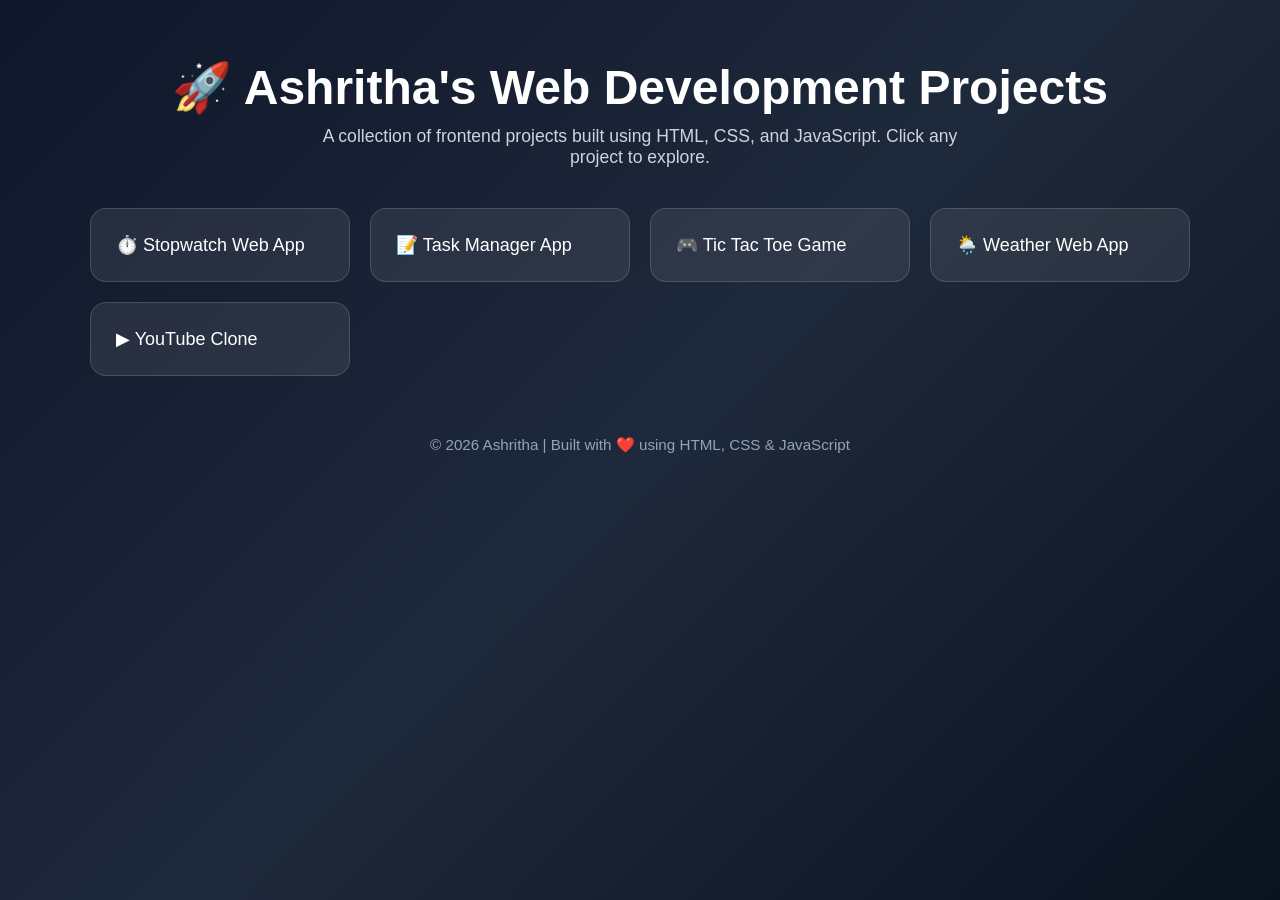
<file: index.html>
<!DOCTYPE html>
<html lang="en">
<head>
<meta charset="UTF-8" />
<meta name="viewport" content="width=device-width, initial-scale=1.0" />
<title>Ashritha's Web Development Projects</title>

<style>
* {
  margin: 0;
  padding: 0;
  box-sizing: border-box;
  font-family: "Poppins", Arial, sans-serif;
}

body {
  min-height: 100vh;
  background: linear-gradient(135deg, #0f172a, #1e293b, #0b1220);
  color: #fff;
  display: flex;
  flex-direction: column;
  align-items: center;
  padding: 60px 20px;
}

h1 {
  font-size: 3rem;
  text-align: center;
  margin-bottom: 10px;
}

p {
  color: #cbd5e1;
  font-size: 1.1rem;
  text-align: center;
  margin-bottom: 40px;
  max-width: 650px;
}

.container {
  width: 100%;
  max-width: 1100px;
  display: grid;
  grid-template-columns: repeat(auto-fit, minmax(250px, 1fr));
  gap: 20px;
}

.card {
  display: block;
  text-decoration: none;
  color: white;
  background: rgba(255, 255, 255, 0.08);
  border: 1px solid rgba(255, 255, 255, 0.15);
  border-radius: 16px;
  padding: 25px;
  font-size: 18px;
  transition: 0.3s ease;
  position: relative;
  overflow: hidden;
}

.card:hover {
  transform: translateY(-8px);
  border-color: cyan;
  box-shadow: 0 15px 35px rgba(0,0,0,0.4);
}

.card::before {
  content: "";
  position: absolute;
  top: 0;
  left: -120%;
  width: 100%;
  height: 100%;
  background: rgba(0,255,255,0.08);
  transition: 0.4s;
}

.card:hover::before {
  left: 0;
}

.card span {
  position: relative;
  z-index: 1;
  font-weight: 500;
}

footer {
  margin-top: 60px;
  color: #94a3b8;
  font-size: 0.95rem;
  text-align: center;
}

@media (max-width: 600px) {
  h1 { font-size: 2.2rem; }
  p { font-size: 1rem; }
}
</style>

</head>

<body>

<h1>🚀 Ashritha's Web Development Projects</h1>

<p>
A collection of frontend projects built using HTML, CSS, and JavaScript.
Click any project to explore.
</p>

<div class="container">

  <a class="card" href="./Stopwatch-Web-App/">
    <span>⏱️ Stopwatch Web App</span>
  </a>

  <a class="card" href="./Task-Manager_Web_App/">
    <span>📝 Task Manager App</span>
  </a>

  <a class="card" href="./Tic-Tac-Toe_Web_App/">
    <span>🎮 Tic Tac Toe Game</span>
  </a>

  <a class="card" href="./weather-web-app/">
    <span>🌦️ Weather Web App</span>
  </a>

  <a class="card" href="./YouTube-Clone/">
    <span>▶ YouTube Clone</span>
  </a>

</div>

<footer>
  © 2026 Ashritha | Built with ❤️ using HTML, CSS & JavaScript
</footer>

</body>
</html>
</file>
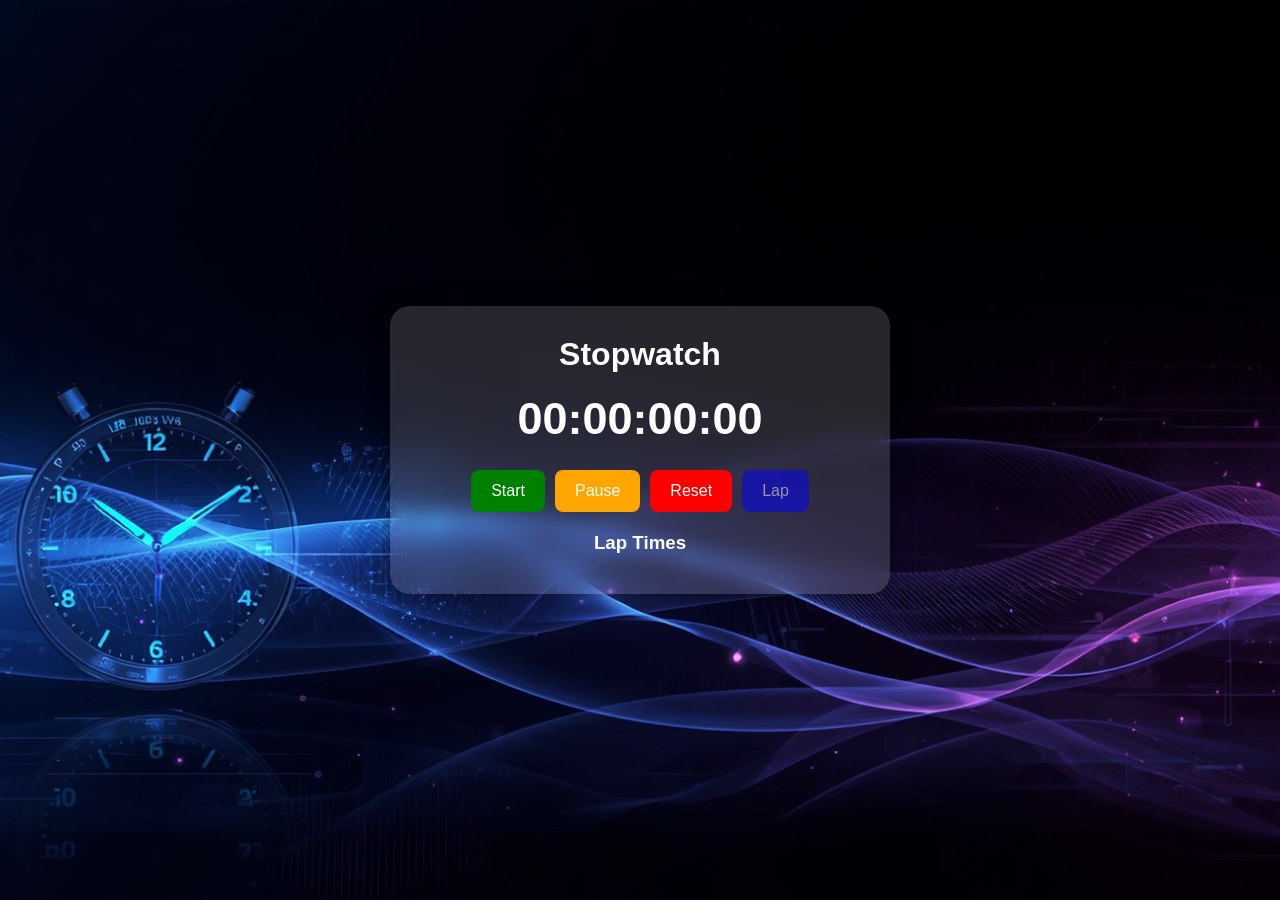
<file: Stopwatch-Web-App/index.html>
<!DOCTYPE html>
<html lang="en">
<head>
    <meta charset="UTF-8">
    <meta name="viewport" content="width=device-width, initial-scale=1.0">
    <title>Stopwatch App</title>
    <link rel="stylesheet" href="style.css">
</head>

<body>

<div class="container">

    <div class="stopwatch-card">

        <h1>Stopwatch</h1>

        <div id="display">
            00:00:00:00
        </div>

        <div class="button-group">
            <button id="start-btn">Start</button>
            <button id="pause-btn">Pause</button>
            <button id="reset-btn">Reset</button>
            <button id="lap-btn" disabled>Lap</button>
        </div>

        <div class="lap-section">
            <h3>Lap Times</h3>
            <ul id="lap-list"></ul>
        </div>

    </div>

</div>

<script src="script.js"></script>

</body>
</html>
</file>
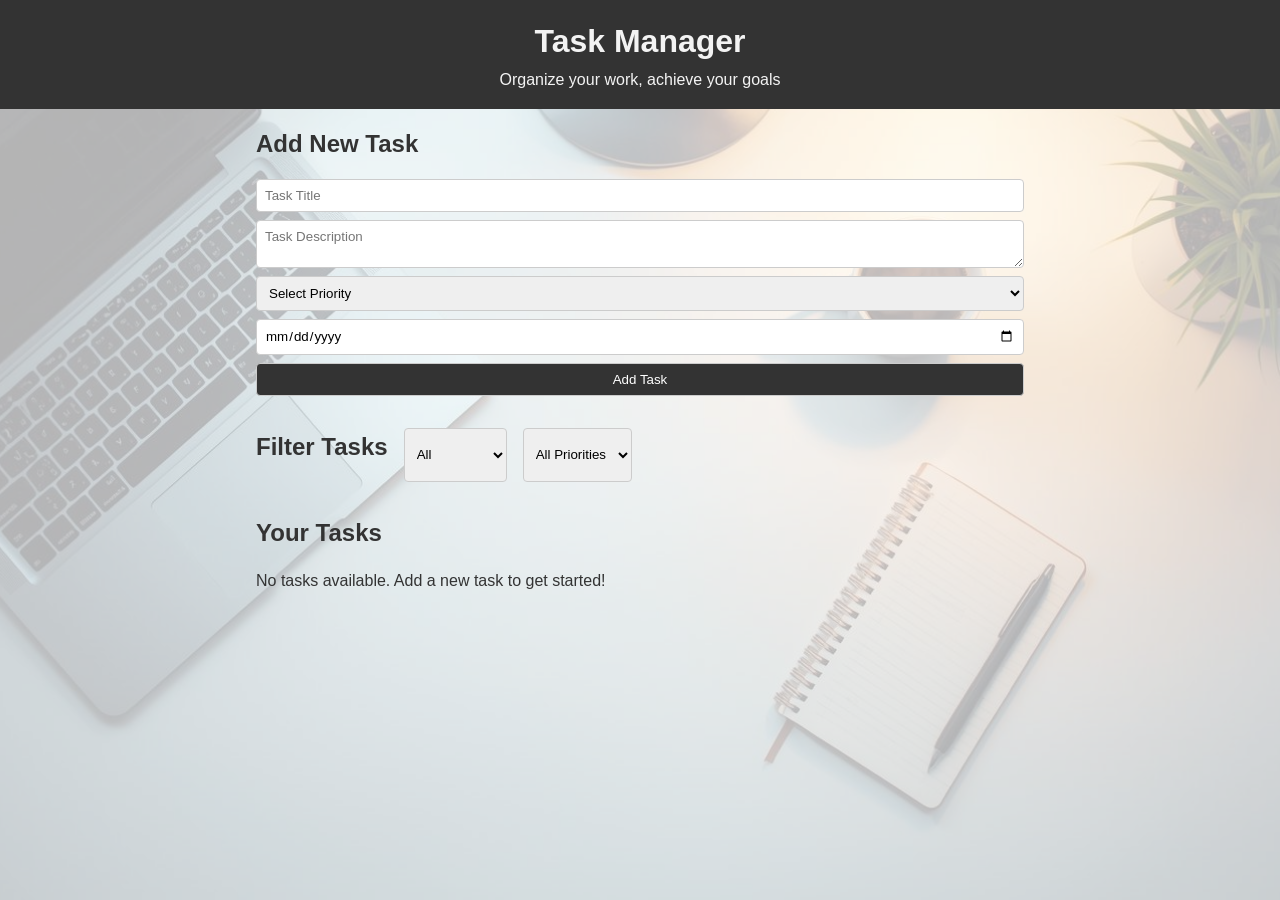
<file: Task-Manager_Web_App/index.html>
<!DOCTYPE html>
<html lang="en">
<head>
    <meta charset="UTF-8">
    <meta name="viewport" content="width=device-width, initial-scale=1.0">
    <title>Task Manager</title>
    <link rel="stylesheet" href="style.css">
</head>
<body>
    <header>
        <h1>Task Manager</h1>
        <p>Organize your work, achieve your goals</p>
        
    </header>
    <main>
        <section id="add-task">
            <h2>Add New Task</h2>
            <form id="task-form">
                <input type="text" id="title" placeholder="Task Title" required>
                <textarea id="description" placeholder="Task Description"></textarea>
                <select id="priority" required>
                    <option value="">Select Priority</option>
                    <option value="High">High</option>
                    <option value="Medium">Medium</option>
                    <option value="Low">Low</option>
                </select>
                <input type="date" id="due-date" required>
                <button type="submit" id="submit-btn">Add Task</button>
            </form>
        </section>
        <section id="filters">
            <h2>Filter Tasks</h2>
            <select id="status-filter">
                <option value="all">All</option>
                <option value="pending">Pending</option>
                <option value="completed">Completed</option>
            </select>
            <select id="priority-filter">
                <option value="all">All Priorities</option>
                <option value="High">High</option>
                <option value="Medium">Medium</option>
                <option value="Low">Low</option>
            </select>
        </section>
        <section id="task-list">
            <h2>Your Tasks</h2>
            <div id="tasks-container"></div>
            <p id="no-tasks" style="display: none;">No tasks available. Add a new task to get started!</p>
        </section>
    </main>
    <script src="script.js"></script>
</body>
</html>
</file>
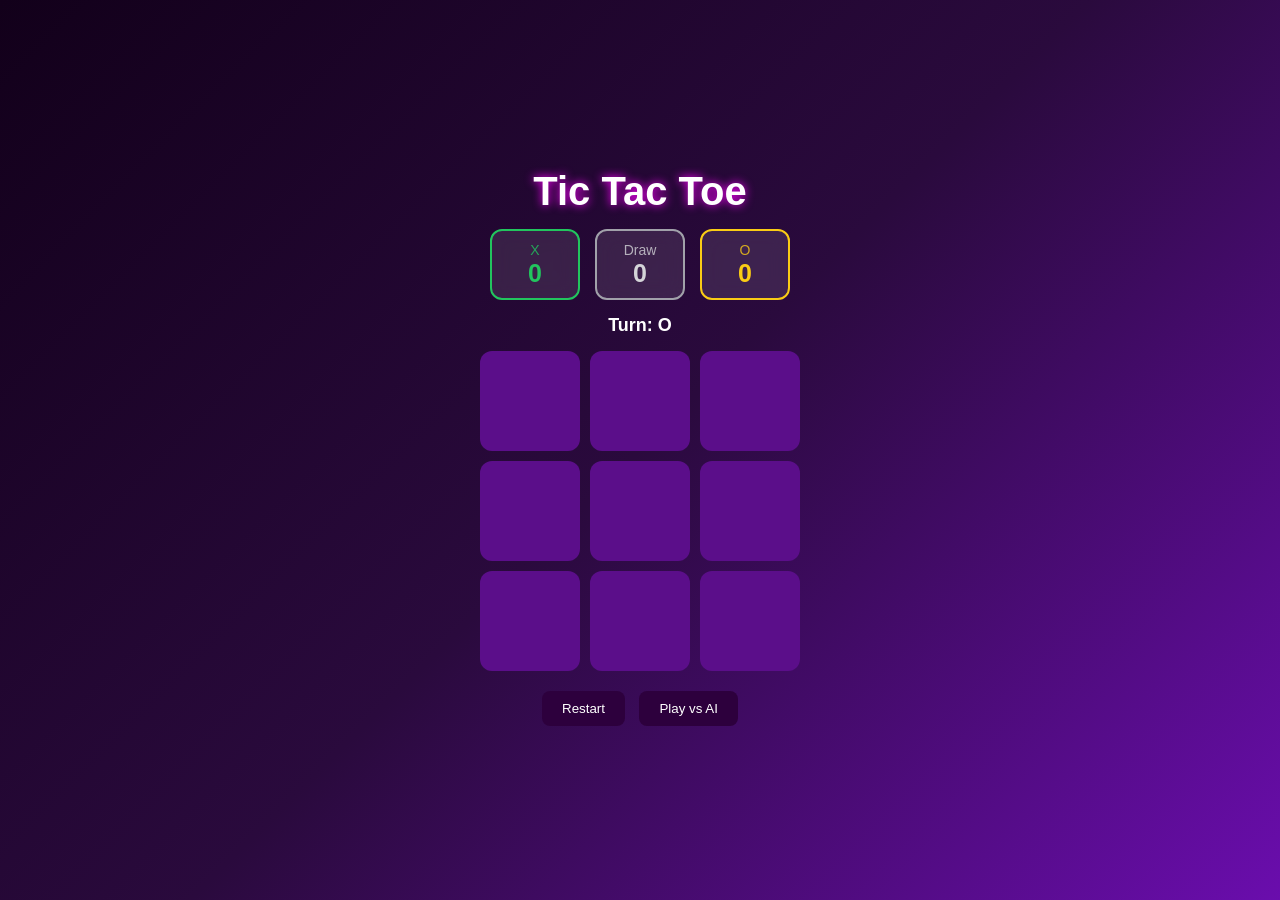
<file: Tic-Tac-Toe_Web_App/index.html>
<!DOCTYPE html>
<html lang="en">
<head>
    <meta charset="UTF-8">
    <meta name="viewport" content="width=device-width, initial-scale=1.0">
    <title>Tic Tac Toe Game</title>

    <link rel="stylesheet" href="style.css">
</head>

<body>

<div class="container">

    <h1>Tic Tac Toe</h1>

    <!-- SCORE BOARD -->
    <div class="score-board">

        <div class="score x-score">
            <span>X</span>
            <p id="scoreX">0</p>
        </div>

        <div class="score draw-score">
            <span>Draw</span>
            <p id="scoreDraw">0</p>
        </div>

        <div class="score o-score">
            <span>O</span>
            <p id="scoreO">0</p>
        </div>

    </div>

    <!-- TURN -->
    <h3 id="turn">Turn: O</h3>

    <!-- GAME BOARD -->
    <div class="board">

        <button class="cell"></button>
        <button class="cell"></button>
        <button class="cell"></button>

        <button class="cell"></button>
        <button class="cell"></button>
        <button class="cell"></button>

        <button class="cell"></button>
        <button class="cell"></button>
        <button class="cell"></button>

    </div>

    <!-- CONTROLS -->
    <div class="controls">
        <button id="restart">Restart</button>
        <button id="mode">Play vs AI</button>
    </div>

    <!-- RESULT POPUP -->
    <div class="popup hide">

        <div id="resultBox" class="result-box">
            <h2 id="result"></h2>
        </div>

        <button id="newGame">New Game</button>

    </div>

</div>

<script src="script.js"></script>

</body>
</html>
</file>
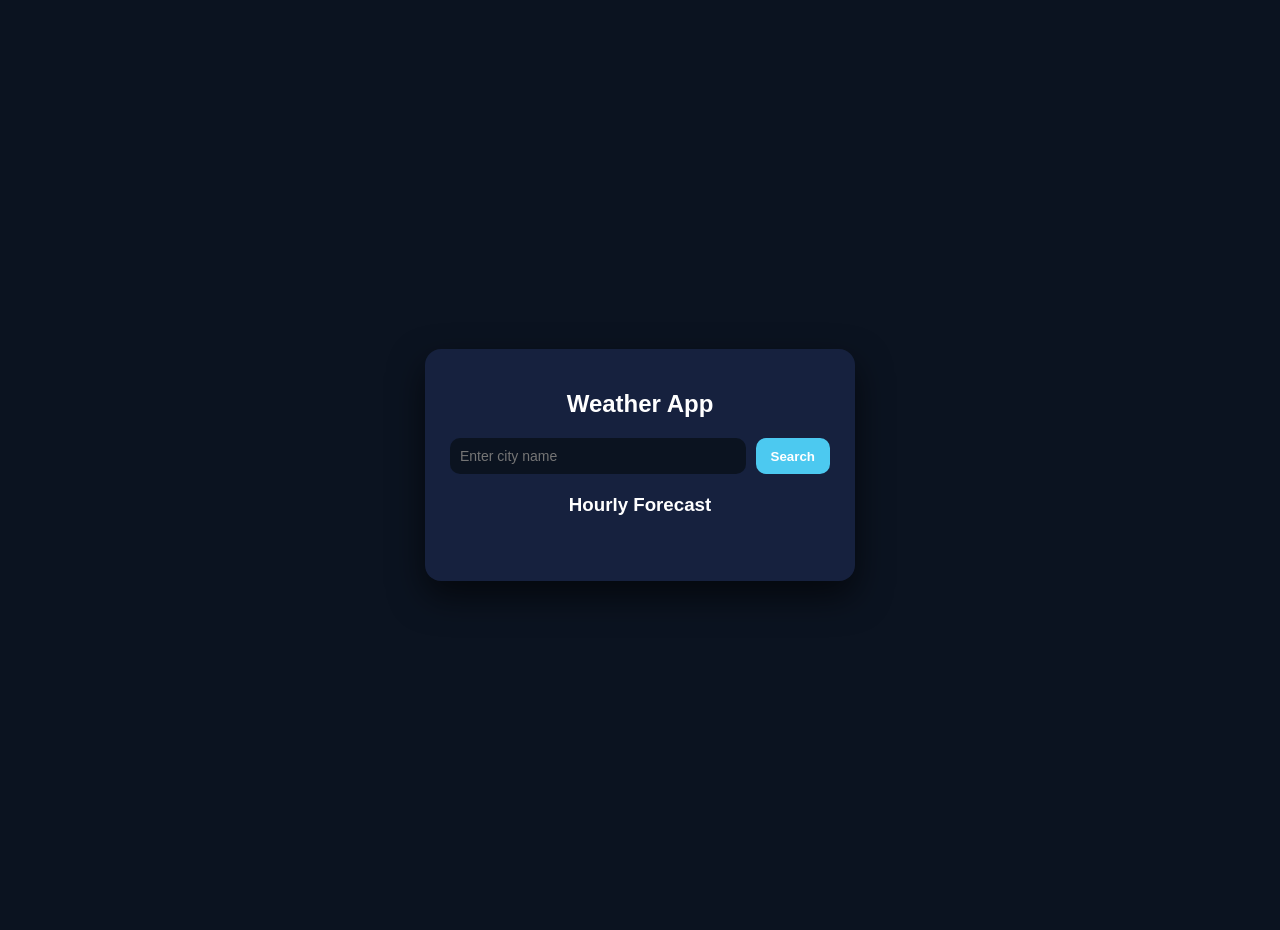
<file: weather-web-app/index.html>
<!DOCTYPE html>
<html lang="en">
<head>
    <meta charset="UTF-8">
    <meta name="viewport" content="width=device-width, initial-scale=1.0">
    <title>Weather App</title>

    <link rel="stylesheet" href="style.css">
</head>
<body>

    <div class="app">

        <h1>Weather App</h1>

        <div class="search-box">
            <input type="text" id="cityInput" placeholder="Enter city name">
            <button onclick="getWeather()">Search</button>
        </div>

        <div class="weather-box">

            <img id="weatherIcon" alt="weather icon">

            <h2 id="temperature"></h2>
            <p id="description"></p>
            <p id="cityName"></p>

        </div>

        <h3>Hourly Forecast</h3>
        <div id="hourlyForecast"></div>

    </div>

    <script src="script.js"></script>
</body>
</html>
</file>
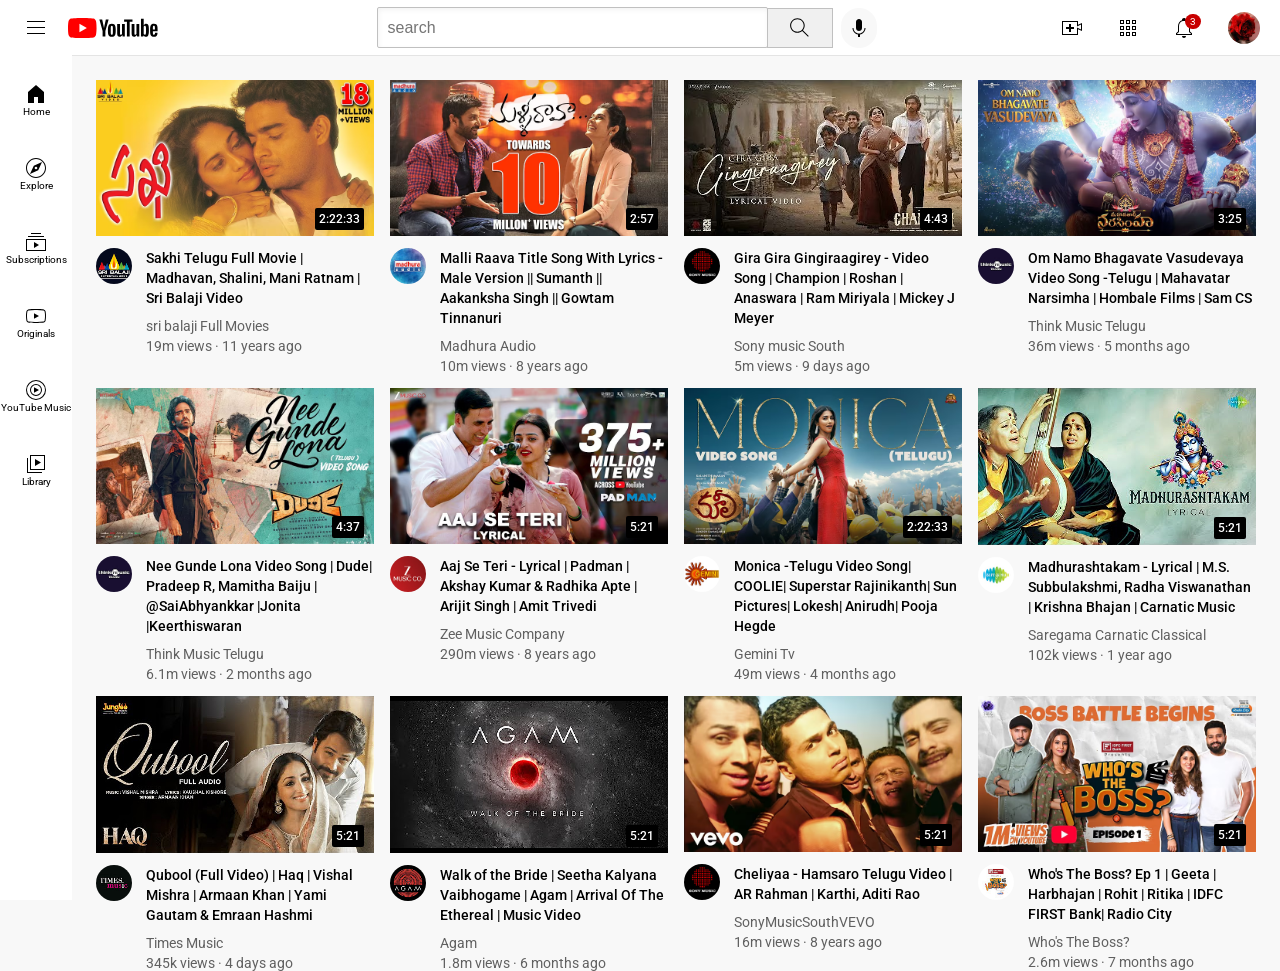
<file: YouTube-Clone/index.html>
<!DOCTYPE html>
<html>
<head>
    <title>youtube.com clone</title>
    <link rel="preconnect" href="https://fonts.googleapis.com">
    <link rel="preconnect" href="https://fonts.gstatic.com" crossorigin>
    <link href="https://fonts.googleapis.com/css2?family=Roboto:ital,wght@0,100..900;1,100..900&display=swap" rel="stylesheet">
    <link rel="stylesheet" href="styles/general.css">
    <link rel="stylesheet" href="styles/header.css">
    <link rel="stylesheet" href="styles/video.css">
    <link rel="stylesheet" href="styles/sidebar.css">
</head>
<body>
    <header class="header">
        <div class="left-section">
            <img class="hamburger-menu" src="header images/hamburger-menu.svg">
            <img class="youtube-logo" src="header images/youtube-logo.svg">
        </div>

        <div class="middle-section">
            <input class="search-bar" type="text" placeholder="search">
            <button class="search-button">
                <img class="search-icon" src="header images/search.svg">
                <div class="tooltip">Search</div>
            </button>
            <button class="voice-search-button">
                <img class="voice-search-icon" src="header images/voice-search-icon.svg">
                <div class="tooltip">Search with your voice</div>
            </button>
        </div>

        <div class="right-section">
            <div class="upload-icon-container">
                <img class="upload-icon" src="header images/upload.svg">
                <div class="tooltip">Create</div>
            </div>

            <div class="youtube-app-icon-container">
                <img class="youtube-app-icon" src="header images/youtube-apps.svg">
                <div class="tooltip">YouTube apps</div>
            </div>

            <div class="notifications-icons-container">
                <img class="notifications-icon" src="header images/notifications.svg">
                <div class="notifications-count">3</div>
                <div class="tooltip">Notifications</div>
            </div>

            <img class="profile-icon" src="header images/channels4_profile.jpg">
        </div>
    </header>

    <nav class="sidebar">
        <div class="sidebar-link">
            <img src=" left images/home.svg">
            <div>Home</div>
        </div>
        <div class="sidebar-link">
            <img src=" left images/explore.svg">
            <div>Explore</div>
        </div>
        <div class="sidebar-link">
            <img src=" left images/subscriptions.svg">
            <div>Subscriptions</div>
        </div>
        <div class="sidebar-link">
            <img src=" left images/originals.svg">
            <div>Originals</div>
        </div>
        <div class="sidebar-link">
            <img src=" left images/youtube-music.svg">
            <div>YouTube Music</div>
        </div>
        <div class="sidebar-link">
            <img src=" left images/library.svg">
            <div>Library</div>
        </div>
    </nav>

    <main>
        <section class="video-grid">
            <div class="video-preview">
                <div class="thumbnail-row">
                    <a href="https://www.youtube.com/watch?v=8NkXPpsC5Bk" target="_blank">
                        <img class="thumbnails" src="thumbnails/sakhi1.jpg">
                        <div class="video-time">2:22:33</div>
                    </a>
                </div>
                <div class="video-info-grid">
                    <div class="channel-picture">
                        <img class="profile-picture" src="author images/sri balaji1.jpg">
                    </div>
                    <div class="video-info">
                        <p class="video-title">
                            Sakhi Telugu Full Movie | Madhavan, Shalini, Mani Ratnam | Sri Balaji Video
                        </p>
                        <p class="video-author">sri balaji Full Movies</p>
                        <p class="video-stats">19m views &#183; 11 years ago</p>
                    </div>
                </div>
            </div>
            

            <div class="video-preview">
                <div class="thumbnail-row">
                    <a href="https://www.youtube.com/watch?v=i61wEtFFuc0" target="_blank">
                        <img class="thumbnails" src="thumbnails/malli raava2.jpg">
                        <div class="video-time">2:57</div>
                    </a>   
                </div>

                <div class="video-info-grid">
                    <div class="channel-picture">
                        <img class="profile-picture" src="author images/2jpg.jpg">
                    </div>
                    <div class="video-info">
                        <p class="video-title">
                            Malli Raava Title Song With Lyrics - Male Version || Sumanth || Aakanksha Singh || Gowtam Tinnanuri
                        </p>
                        <p class="video-author">Madhura Audio</p>
                        <p class="video-stats">10m views &#183; 8 years ago</p>
                    </div>
                </div>
            </div>

            <div class="video-preview">
                <div class="thumbnail-row">
                    <a href="https://www.youtube.com/watch?v=VXSK2S8Aq0Q" target="_blank">
                        <img class="thumbnails" src="thumbnails/gingiragirey3.jpg">
                        <div class="video-time">4:43</div>
                    </a>  
                    
                </div>

                <div class="video-info-grid">
                    <div class="channel-picture">
                        <img class="profile-picture" src="author images/3.jpg">
                    </div>
                    <div class="video-info">
                        <p class="video-title">
                            Gira Gira Gingiraagirey - Video Song | Champion | Roshan | Anaswara | Ram Miriyala | Mickey J Meyer
                        </p>
                        <p class="video-author">Sony music South</p>
                        <p class="video-stats">5m views &#183; 9 days ago</p>
                    </div>
                </div>
            </div>

            <div class="video-preview">
                <div class="thumbnail-row">
                    <a href="https://www.youtube.com/watch?v=xHrk9qfOz-A" target="_blank">
                        <img class="thumbnails" src="thumbnails/om namo4.jpg">
                        <div class="video-time">3:25</div>
                    </a>    
                </div>

                <div class="video-info-grid">
                    <div class="channel-picture">
                        <img class="profile-picture" src="author images/4.jpg">
                    </div>
                    <div class="video-info">
                        <p class="video-title">
                            Om Namo Bhagavate Vasudevaya Video Song -Telugu | Mahavatar Narsimha | Hombale Films | Sam CS
                        </p>
                        <p class="video-author">Think Music Telugu</p>
                        <p class="video-stats">36m views &#183; 5 months ago</p>
                    </div>
                </div>
            </div>

            <div class="video-preview">
                <div class="thumbnail-row">
                    <a href="https://www.youtube.com/watch?v=d3Vnu_tsYPA" target="_blank">
                        <img class="thumbnails" src="thumbnails/nee gundelona5.jpg">
                        <div class="video-time">4:37</div>
                    </a>
                </div>

                <div class="video-info-grid">
                    <div class="channel-picture">
                        <img class="profile-picture" src="author images/5.jpg">
                    </div>
                    <div class="video-info">
                        <p class="video-title">
                            Nee Gunde Lona Video Song | Dude| Pradeep R, Mamitha Baiju | @SaiAbhyankkar |Jonita |Keerthiswaran
                        </p>
                        <p class="video-author">Think Music Telugu</p>
                        <p class="video-stats">6.1m views &#183; 2 months ago</p>
                    </div>
                </div>
            </div>

            <div class="video-preview">
                <div class="thumbnail-row">
                    <a href="https://www.youtube.com/watch?v=NFsEqOBG51M" target="_blank">
                        <img class="thumbnails" src="thumbnails/aaj se teri6.jpg">
                        <div class="video-time">5:21</div>
                    </a>
                </div>

                <div class="video-info-grid">
                    <div class="channel-picture">
                        <img class="profile-picture" src="author images/6.jpg">
                    </div>
                    <div class="video-info">
                        <p class="video-title">
                            Aaj Se Teri - Lyrical | Padman | Akshay Kumar & Radhika Apte | Arijit Singh | Amit Trivedi
                        </p>
                        <p class="video-author">Zee Music Company</p>
                        <p class="video-stats">290m views &#183; 8 years ago</p>
                    </div>
                </div>
            </div>

            <div class="video-preview">
                <div class="thumbnail-row">
                    <a href="https://www.youtube.com/watch?v=K3nRKezdDIM" target="_blank">
                        <img class="thumbnails" src="thumbnails/monica7.jpg">
                        <div class="video-time">2:22:33</div>
                    </a>  
                </div>

                <div class="video-info-grid">
                    <div class="channel-picture">
                        <img class="profile-picture" src="author images/7.jpg">
                    </div>
                    <div class="video-info">
                        <p class="video-title">
                            Monica -Telugu Video Song| COOLIE| Superstar Rajinikanth| Sun Pictures| Lokesh| Anirudh| Pooja Hegde
                        </p>
                        <p class="video-author">Gemini Tv</p>
                        <p class="video-stats">49m views &#183; 4 months ago</p>
                    </div>
                </div>
            </div>

            <div class="video-preview">
                <div class="thumbnail-row">
                    <a href="https://www.youtube.com/watch?v=bEjrPxn8S50" target="_blank">
                        <img class="thumbnails" src="thumbnails/madhurastakam8.jpg">
                        <div class="video-time">5:21</div>
                    </a>
                </div>

                <div class="video-info-grid">
                    <div class="channel-picture">
                        <img class="profile-picture" src="author images/8.jpg">
                    </div>
                    <div class="video-info">
                        <p class="video-title">
                            Madhurashtakam - Lyrical | M.S. Subbulakshmi, Radha Viswanathan | Krishna Bhajan | Carnatic Music
                        </p>
                        <p class="video-author">Saregama Carnatic Classical</p>
                        <p class="video-stats">102k views &#183; 1 year ago</p>
                    </div>
                </div>
            </div>

            <div class="video-preview">
                <div class="thumbnail-row">
                    <a href="https://www.youtube.com/watch?v=zyEHIW_Rx1U" target="_blank">
                         <img class="thumbnails" src="thumbnails/qubool9.jpg">
                         <div class="video-time">5:21</div>
                    </a>
                </div>

                <div class="video-info-grid">
                    <div class="channel-picture">
                        <img class="profile-picture" src="author images/9.jpg">
                    </div>
                    <div class="video-info">
                        <p class="video-title">
                            Qubool (Full Video) | Haq | Vishal Mishra | Armaan Khan | Yami Gautam & Emraan Hashmi
                        </p>
                        <p class="video-author">Times Music</p>
                        <p class="video-stats">345k views &#183; 4 days ago</p>
                    </div>
                </div>
            </div>

            <div class="video-preview">
                <div class="thumbnail-row">
                    <a href="https://www.youtube.com/watch?v=RsY1uHr3Ztc" target="_blank">
                        <img class="thumbnails" src="thumbnails/walk of the bride10.jpg">
                        <div class="video-time">5:21</div>
                    </a>
                </div>

                <div class="video-info-grid">
                    <div class="channel-picture">
                        <img class="profile-picture" src="author images/10.jpg">
                    </div>
                    <div class="video-info">
                        <p class="video-title">
                            Walk of the Bride | Seetha Kalyana Vaibhogame | Agam | Arrival Of The Ethereal | Music Video
                        <p class="video-author">Agam</p>
                        <p class="video-stats">1.8m views &#183; 6 months ago</p>
                    </div>
                </div>
            </div>

            <div class="video-preview">
                <div class="thumbnail-row">
                    <a href="https://www.youtube.com/watch?v=Hz7wk-5KmAc" target="_blank">
                        <img class="thumbnails" src="thumbnails/cheliya11.jpg">
                        <div class="video-time">5:21</div>
                    </a>
                </div>

                <div class="video-info-grid">
                    <div class="channel-picture">
                        <img class="profile-picture" src="author images/11.jpg">
                    </div>
                    <div class="video-info">
                        <p class="video-title">
                            Cheliyaa - Hamsaro Telugu Video | AR Rahman | Karthi, Aditi Rao
                        </p>
                        <p class="video-author">SonyMusicSouthVEVO</p>
                        <p class="video-stats">16m views &#183; 8 years ago</p>
                    </div>
                </div>
            </div>

            <div class="video-preview">
                <div class="thumbnail-row">
                    <a href="https://www.youtube.com/watch?v=7sinpOwBajU" target="_blank">
                        <img class="thumbnails" src="thumbnails/who is the boss12.jpg">
                        <div class="video-time">5:21</div>
                    </a>
                </div>

                <div class="video-info-grid">
                    <div class="channel-picture">
                        <img class="profile-picture" src="author images/12.jpg">
                    </div>
                    <div class="video-info">
                        <p class="video-title">
                            Who's The Boss? Ep 1 | Geeta | Harbhajan | Rohit | Ritika | IDFC FIRST Bank| Radio City
                        </p>
                        <p class="video-author">Who's The Boss?</p>
                        <p class="video-stats">2.6m views &#183; 7 months ago</p>
                    </div>
                </div>
            </div>
            
        </section>
    </main>
</body>
</html>
</file>
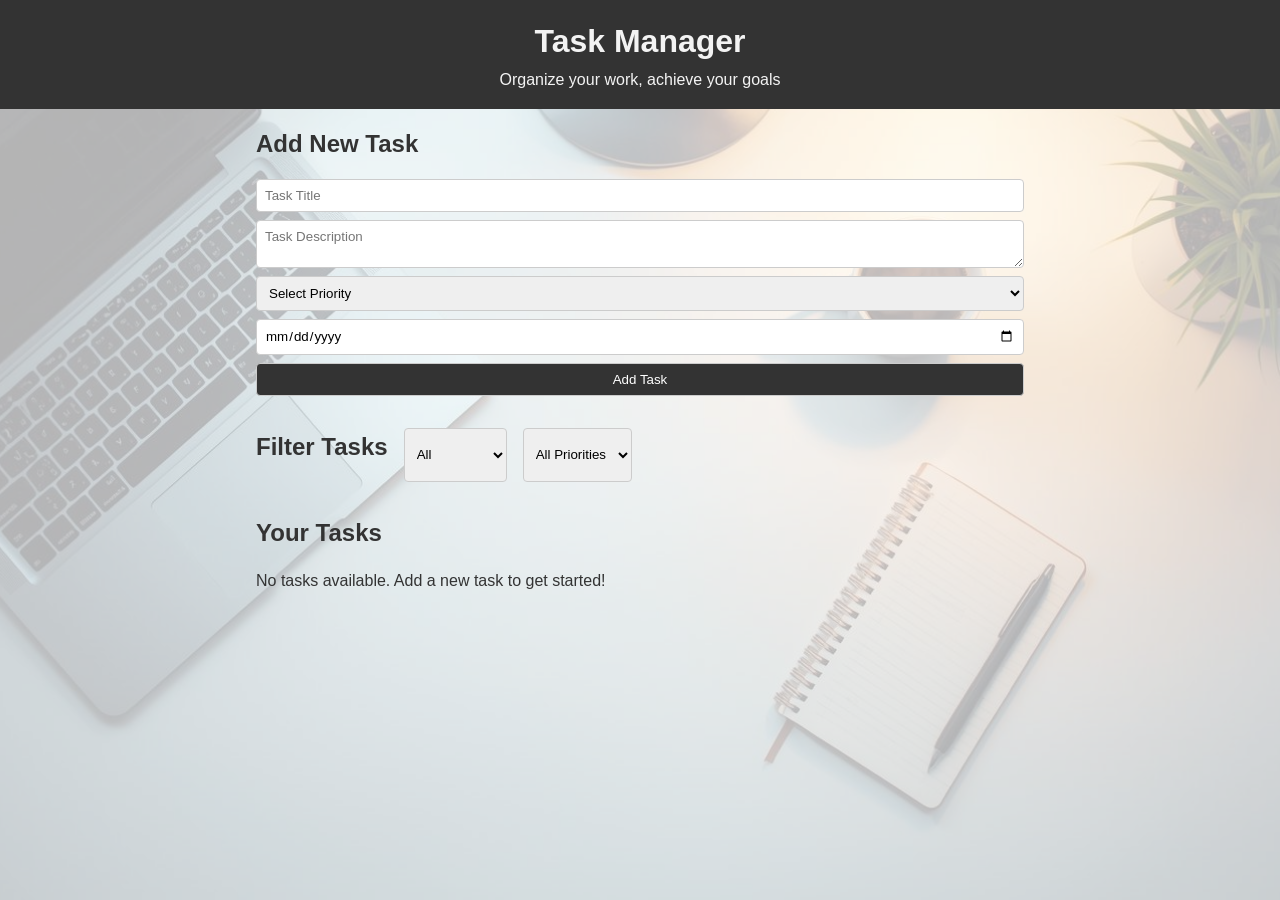
<file: Task-Manager_Web_App/1.html>
<!DOCTYPE html>
<html lang="en">
<head>
    <meta charset="UTF-8">
    <meta name="viewport" content="width=device-width, initial-scale=1.0">
    <title>Task Manager</title>
    <link rel="stylesheet" href="1.css">
</head>
<body>
    <header>
        <h1>Task Manager</h1>
        <p>Organize your work, achieve your goals</p>
        
    </header>
    <main>
        <section id="add-task">
            <h2>Add New Task</h2>
            <form id="task-form">
                <input type="text" id="title" placeholder="Task Title" required>
                <textarea id="description" placeholder="Task Description"></textarea>
                <select id="priority" required>
                    <option value="">Select Priority</option>
                    <option value="High">High</option>
                    <option value="Medium">Medium</option>
                    <option value="Low">Low</option>
                </select>
                <input type="date" id="due-date" required>
                <button type="submit" id="submit-btn">Add Task</button>
            </form>
        </section>
        <section id="filters">
            <h2>Filter Tasks</h2>
            <select id="status-filter">
                <option value="all">All</option>
                <option value="pending">Pending</option>
                <option value="completed">Completed</option>
            </select>
            <select id="priority-filter">
                <option value="all">All Priorities</option>
                <option value="High">High</option>
                <option value="Medium">Medium</option>
                <option value="Low">Low</option>
            </select>
        </section>
        <section id="task-list">
            <h2>Your Tasks</h2>
            <div id="tasks-container"></div>
            <p id="no-tasks" style="display: none;">No tasks available. Add a new task to get started!</p>
        </section>
    </main>
    <script src="1.js"></script>
</body>
</html>
</file>
<file: Stopwatch-Web-App/style.css>
*{
    margin:0;
    padding:0;
    box-sizing:border-box;
}

body{
    font-family:Arial,sans-serif;
    min-height:100vh;
    display:flex;
    justify-content:center;
    align-items:center;
    background-image:url("img.jpg");
    background-size:cover;
    background-position:center;
    padding:20px;
}

.stopwatch-card{
    width:500px;
    max-width:100%;
    padding:30px;
    text-align:center;
    border-radius:20px;
    background:rgba(255,255,255,0.15);
    backdrop-filter:blur(10px);
    box-shadow:0 0 20px rgba(0,0,0,0.5);
    color:white;
}

h1{
    margin-bottom:20px;
}

#display{
    font-size:45px;
    font-weight:bold;
    margin-bottom:25px;
}

.button-group{
    display:flex;
    justify-content:center;
    flex-wrap:wrap;
    gap:10px;
    margin-bottom:20px;
}

button{
    padding:12px 20px;
    border:none;
    border-radius:8px;
    cursor:pointer;
    font-size:16px;
    color:white;
    transition:0.3s;
}

button:hover{
    transform:scale(1.05);
}

button:disabled{
    opacity:0.5;
    cursor:not-allowed;
}

#start-btn{
    background:green;
}

#pause-btn{
    background:orange;
}

#reset-btn{
    background:red;
}

#lap-btn{
    background:blue;
}

.lap-section{
    max-height:200px;
    overflow-y:auto;
}

#lap-list{
    list-style:none;
    margin-top:10px;
}

#lap-list li{
    padding:10px;
    margin-top:10px;
    background:rgba(255,255,255,0.2);
    border-radius:8px;
}

@media(max-width:500px){

    #display{
        font-size:30px;
    }

    button{
        width:100%;
    }
}
</file>
<file: Task-Manager_Web_App/style.css>
* {
    box-sizing: border-box;
    margin: 0;
    padding: 0;
    font-family: Arial, sans-serif;
}
body {
    background-image: url('pic2.jpg'); /* path to your image */
    background-size: cover;      /* cover the whole screen */
    background-position: center; /* center the image */
    background-repeat: no-repeat;
    background-attachment: fixed; /* optional: stays fixed when scrolling */
    background-color: #ffffffbe; /* fallback color */
    font-family: Arial, sans-serif;
    color: #333;
    line-height: 1.6;
    position: relative;
}

/* Optional overlay to make content readable */
body::before {
    content: "";
    position: fixed;
    top: 0;
    left: 0;
    width: 100%;
    height: 100%;
    background-color: rgba(255, 255, 255, 0.7); /* white overlay, adjust opacity */
    z-index: -1; /* behind content */
}



header {
    background-color: #333;
    color: #fffffff1;
    padding: 1rem;
    text-align: center;
}

main {
    max-width: 800px;
    margin: 0 auto;
    padding: 1rem;
}

section {
    margin-bottom: 2rem;
}

h2 {
    margin-bottom: 1rem;
}

form {
    display: flex;
    flex-direction: column;
    gap: 0.5rem;
}

input, textarea, select, button {
    padding: 0.5rem;
    border: 1px solid #ccc;
    border-radius: 4px;
}

button {
    background-color: #333;
    color: #fff;
    cursor: pointer;
    transition: background-color 0.3s;
}

button:hover {
    background-color: #555;
}

#filters {
    display: flex;
    gap: 1rem;
    flex-wrap: wrap;
}

.task-card {
    background-color: #fff;
    border: 1px solid #ddd;
    border-radius: 8px;
    padding: 1rem;
    margin-bottom: 1rem;
    box-shadow: 0 2px 4px rgba(0,0,0,0.1);
    transition: box-shadow 0.3s;
}

.task-card:hover {
    box-shadow: 0 4px 8px rgba(0,0,0,0.2);
}

.task-card.completed {
    background-color: #e8f5e8;
    border-color: #4caf50;
}

.task-card.pending {
    background-color: #fff3e0;
    border-color: #ff9800;
}

.task-actions {
    margin-top: 1rem;
    display: flex;
    gap: 0.5rem;
}

.task-actions button {
    padding: 0.25rem 0.5rem;
    font-size: 0.9rem;
}

.priority-high {
    color: #f44336;
}

.priority-medium {
    color: #ff9800;
}

.priority-low {
    color: #4caf50;
}

@media (max-width: 600px) {
    main {
        padding: 0.5rem;
    }
    
    #filters {
        flex-direction: column;
    }
    
    .task-actions {
        flex-direction: column;
    }
}
</file>
<file: Tic-Tac-Toe_Web_App/style.css>
*{
    margin:0;
    padding:0;
    box-sizing:border-box;
    font-family:Arial,sans-serif;
}

body{
    height:100vh;
    display:flex;
    justify-content:center;
    align-items:center;

    background:linear-gradient(135deg,#12001a,#2a0a3d,#6a0dad);
    color:white;
}

/* MAIN CONTAINER */
.container{
    text-align:center;
    display:flex;
    flex-direction:column;
    gap:15px;
}

/* TITLE */
h1{
    font-size:2.5rem;
    text-shadow:0 0 10px #ff00ff;
}

/* SCORE BOARD */
.score-board{
    display:flex;
    justify-content:center;
    gap:15px;
}

.score{
    width:90px;
    padding:10px;
    border-radius:12px;
    background:rgba(255,255,255,0.1);
    backdrop-filter:blur(10px);
    text-align:center;
}

.score span{
    font-size:14px;
    opacity:0.8;
}

.score p{
    font-size:25px;
    font-weight:bold;
}

.x-score{
    border:2px solid #22c55e;
    color:#22c55e;
}

.o-score{
    border:2px solid #facc15;
    color:#facc15;
}

.draw-score{
    border:2px solid #a1a1aa;
    color:#d4d4d8;
}

/* TURN */
#turn{
    font-size:18px;
}

/* BOARD */
.board{
    display:grid;
    grid-template-columns:repeat(3,100px);
    gap:10px;
    justify-content:center;
}

.cell{
    width:100px;
    height:100px;
    font-size:40px;
    font-weight:bold;

    border:none;
    border-radius:12px;

    cursor:pointer;

    background:#5b0e8a;
    color:white;

    transition:0.3s;
}

.cell:hover{
    transform:scale(1.05);
    background:#8a2be2;
}

/* WIN BOX */
.win{
    background:#22c55e !important;
    transform:scale(1.1);
}

/* BUTTONS */
.controls button{
    padding:10px 20px;
    margin:5px;

    border:none;
    border-radius:8px;

    cursor:pointer;

    background:#2d003d;
    color:white;
}

/* POPUP */
.popup{
    position:absolute;
    inset:0;

    display:flex;
    flex-direction:column;
    justify-content:center;
    align-items:center;

    background:rgba(0,0,0,0.9);
}

.hide{
    display:none;
}

/* RESULT */
#result{
    font-size:3rem;
    margin-bottom:20px;
}

/* RESULT BOX COLORS */
.result-box{
    padding:30px 60px;
    border-radius:15px;
    margin-bottom:20px;
}

.win-x{
    background:linear-gradient(135deg,#0f172a,#22c55e);
}

.win-o{
    background:linear-gradient(135deg,#1e1b4b,#facc15);
}

.draw{
    background:linear-gradient(135deg,#111827,#6b7280);
}

/* NEW GAME BUTTON */
#newGame{
    padding:12px 30px;
    font-size:1.2rem;

    border:none;
    border-radius:10px;

    cursor:pointer;

    background:linear-gradient(135deg,#a21caf,#f472b6);
    color:white;
}
</file>
<file: weather-web-app/style.css>
/* =========================
   GLOBAL BACKGROUND
========================= */

body {
    margin: 0;
    font-family: Arial, sans-serif;

    /* FINAL BACKGROUND COLOR */
    background: #0b1320;

    display: flex;
    justify-content: center;
    align-items: center;

    min-height: 100vh;
    padding: 15px;
}

/* =========================
   WEATHER CONTAINER BOX
========================= */

.app {
    width: 380px;
    max-width: 100%;

    /* DIFFERENT FROM BACKGROUND */
    background: #16213e;

    padding: 25px;
    border-radius: 16px;

    text-align: center;
    color: #ffffff;

    box-shadow: 0 15px 35px rgba(0, 0, 0, 0.6);
}

/* =========================
   TITLE
========================= */

h1 {
    font-size: 24px;
    margin-bottom: 20px;
    color: #ffffff;
}

/* =========================
   SEARCH SECTION
========================= */

.search-box {
    display: flex;
    gap: 10px;
    margin-bottom: 20px;
}

/* INPUT */
input {
    flex: 1;
    padding: 10px;

    border: none;
    border-radius: 10px;

    outline: none;

    background: #0b1320;
    color: #ffffff;

    font-size: 14px;
}

/* BUTTON */
button {
    padding: 10px 15px;

    border: none;
    border-radius: 10px;

    background: #4cc9f0;
    color: #ffffff;

    font-weight: bold;
    cursor: pointer;

    transition: 0.3s;
}

button:hover {
    background: #3aaed8;
}

/* =========================
   WEATHER DISPLAY
========================= */

.weather-box img {
    width: 120px;
    display: none;
}

#temperature {
    font-size: 44px;
    margin: 10px 0;
}

#description,
#cityName {
    margin: 5px 0;
    font-size: 15px;
    color: #cbd5e1;
}

/* =========================
   HOURLY FORECAST
========================= */

#hourlyForecast {
    display: flex;
    overflow-x: auto;
    gap: 10px;

    margin-top: 20px;
    padding: 10px 0;
}

/* HOURLY BOX */
.hour-box {
    min-width: 70px;

    background: #0b1320;

    padding: 10px;
    border-radius: 10px;

    font-size: 12px;
    color: #ffffff;

    display: flex;
    flex-direction: column;
    align-items: center;
}

/* ICON */
.hour-box img {
    width: 30px;
    margin: 5px 0;
}

/* =========================
   MOBILE RESPONSIVE
========================= */

@media (max-width: 480px) {

    .app {
        padding: 18px;
        border-radius: 12px;
    }

    h1 {
        font-size: 20px;
    }

    #temperature {
        font-size: 36px;
    }

    button {
        padding: 10px;
        font-size: 13px;
    }
}
</file>
<file: YouTube-Clone/styles/general.css>
p{
    margin-top: 0;
    margin-bottom: 0;
}
body{
    font-family: Roboto, Arial;
    margin:0;
    padding-top: 80px;
    padding-left: 96px;
    padding-right: 24px;
    background-color: rgb(248,248,248);
    
   
}
</file>
<file: YouTube-Clone/styles/header.css>
.header{
    height:55px;
    background-color: white;
    display:flex;
    flex-direction: row;
    justify-content: space-between;
    position: fixed;
    top:0;
    left: 0;
    right: 0;
    z-index: 100;
    border-bottom-width:  1px;
    border-bottom-style: solid;
    border-bottom-color: rgb(228,228,228);


}
.left-section{
    display: flex;
    align-items: center;
    
}
.hamburger-menu{
    height: 24px;
    margin-left: 24px;
    margin-right: 20px;



}
.youtube-logo{

    height: 20px;
}

.middle-section{
    flex: 1;
    margin-left: 70px;
    margin-right: 35px;
    max-width: 500px;
    display: flex;
    align-items: center;

}
.search-bar{
    flex: 1;
    height: 37px;
    padding-left: 10px;
    font-size: 16px;
    border:1px solid rgb(192,192,192);
    border-radius: 2px;
    box-shadow: inset 1px 2px 5px rgba(0, 0, 0, 0.05);
    width: 0;


}
.search-bar::placeholder{
    font-size: 16px;
    

}

.search-button{
    height: 40px;
    width: 66px;
    background-color: rgb(240,240,240);
    border-width: 1px;
    border-style: solid;
    border-color:rgb(192,192,192);
    margin-left: -1px;
}
.search-button,
.voice-search-button,
.upload-icon-container,
.youtube-app-icon-container,
.notifications-icons-container{
    display: flex;
    justify-content: center;
    align-items: center;
    position: relative;

}

.search-button .tooltip,
.voice-search-button .tooltip,
.upload-icon-container .tooltip,
.youtube-app-icon-container .tooltip,
.notifications-icons-container .tooltip
{
    position: absolute;
    background-color: grey;
    color: white;
    padding-top: 4px;
    padding-bottom: 4px;
    padding-left: 8px;
    padding-right: 8px;
    border-radius: 2px;
    font-size: 12px;
    bottom: -30px;
    opacity: 0;
    transition: opasity 0.15s;
    pointer-events: none;
    white-space: nowrap;


}
.search-button:hover .tooltip,
.voice-search-button:hover .tooltip,
.upload-icon-container:hover .tooltip,
.youtube-app-icon-container:hover .tooltip,
.notifications-icons-container:hover .tooltip {
    opacity: 1;

}

.search-icon{
    height: 25px;
    
    
   
}
.voice-search-button{
    height: 40px;
    width: 36px;
    margin-left: 8px ;
    border-radius: 20px;
    border:none;
    background-color: rgb(248,248,248);
    
}
.voice-search-icon{
    height: 24px;
    
  
}

.right-section{
    width:200px;
    margin-right: 20px;
    display: flex;
    align-items: center;
    justify-content: space-between;
    flex-shrink: 0;


}
.upload-icon{
    height: 24px;
    
}

.youtube-app-icon{
    height: 24px;
    

}
.notifications-icon{
    height: 24px;
   

}
.notifications-icons-container{
    position:relative;


}
.notifications-count{
    position: absolute;
    top: -2px;
    right: -5px;
    background-color: rgb(200, 0, 0);
    color: white;
    font-size: 10px;
    padding-left: 5px;
    padding-right: 5px;
    padding-top: 2px;
    padding-bottom: 2px;
    border-radius: 10px;

}
.profile-icon{
    height: 32px; 
    border-radius: 16px;

}
</file>
<file: YouTube-Clone/styles/video.css>
.thumbnails{
            width: 100%;
           
        }
        
        .video-title{
            margin-top: 0;
            font-size: 14px;
            font-weight: 500;
            line-height: 20px;
            margin-bottom: 10px;
        }
        .video-info-grid{
            display: grid;
            grid-template-columns: 50px 1fr;
        }
       
        
        
        .profile-picture{
            width: 36px;
            border-radius: 50px;
            

        }
        .thumbnail-row{
            margin-bottom: 8px;
            position: relative;

        }
        .video-author,
        .video-stats{
            font-size: 14px;
            color: rgb(96, 96, 96);
        }
        .video-author{
            margin-bottom: 4px;
        }

        .video-grid{
            display: grid;
            grid-template-columns: 1fr 1fr 1fr  ;
            column-gap: 16px;
            row-gap: 14px;
        }

        @media(max-width:750px){
            .video-grid{
                grid-template-columns: 1fr 1fr;
            }

        }
        
        @media(min-width: 751px) and (max-width:999px){
            .video-grid{
                grid-template-columns: 1fr 1fr 1fr;
            }
            
        }

        @media(min-width:1000px){
            .video-grid{
                grid-template-columns: 1fr 1fr 1fr 1fr;
            }
        }

        .video-time{
            
            font-size: 12px;
            font-weight: 500;
            padding: 4px;
            border-radius: 2px;
            background-color: black;
            color: white;
            position: absolute;
            bottom: 10px;
            right: 10px;

        }
</file>
<file: YouTube-Clone/styles/sidebar.css>
.sidebar{
    position: fixed;
    left:0;
    bottom:0;
    top:55px;
    background-color: white;
    width: 72px;
    z-index: 200;
    padding-top: 5px;
}
.sidebar-link{
    display: flex;
    height: 74px;
    justify-content: center;
    align-items: center;
    flex-direction: column;
    cursor: pointer;
  
}
.sidebar-link:hover{
    background-color: rgb(235, 235, 235);
}

.sidebar-link img{
    height:24px;
    margin-top: 4px;
  
   

}
.sidebar-link div{
    font-size: 10px;
}
</file>
<file: Task-Manager_Web_App/1.css>
* {
    box-sizing: border-box;
    margin: 0;
    padding: 0;
    font-family: Arial, sans-serif;
}
body {
    background-image: url('pic2.jpg'); /* path to your image */
    background-size: cover;      /* cover the whole screen */
    background-position: center; /* center the image */
    background-repeat: no-repeat;
    background-attachment: fixed; /* optional: stays fixed when scrolling */
    background-color: #ffffffbe; /* fallback color */
    font-family: Arial, sans-serif;
    color: #333;
    line-height: 1.6;
    position: relative;
}

/* Optional overlay to make content readable */
body::before {
    content: "";
    position: fixed;
    top: 0;
    left: 0;
    width: 100%;
    height: 100%;
    background-color: rgba(255, 255, 255, 0.7); /* white overlay, adjust opacity */
    z-index: -1; /* behind content */
}



header {
    background-color: #333;
    color: #fffffff1;
    padding: 1rem;
    text-align: center;
}

main {
    max-width: 800px;
    margin: 0 auto;
    padding: 1rem;
}

section {
    margin-bottom: 2rem;
}

h2 {
    margin-bottom: 1rem;
}

form {
    display: flex;
    flex-direction: column;
    gap: 0.5rem;
}

input, textarea, select, button {
    padding: 0.5rem;
    border: 1px solid #ccc;
    border-radius: 4px;
}

button {
    background-color: #333;
    color: #fff;
    cursor: pointer;
    transition: background-color 0.3s;
}

button:hover {
    background-color: #555;
}

#filters {
    display: flex;
    gap: 1rem;
    flex-wrap: wrap;
}

.task-card {
    background-color: #fff;
    border: 1px solid #ddd;
    border-radius: 8px;
    padding: 1rem;
    margin-bottom: 1rem;
    box-shadow: 0 2px 4px rgba(0,0,0,0.1);
    transition: box-shadow 0.3s;
}

.task-card:hover {
    box-shadow: 0 4px 8px rgba(0,0,0,0.2);
}

.task-card.completed {
    background-color: #e8f5e8;
    border-color: #4caf50;
}

.task-card.pending {
    background-color: #fff3e0;
    border-color: #ff9800;
}

.task-actions {
    margin-top: 1rem;
    display: flex;
    gap: 0.5rem;
}

.task-actions button {
    padding: 0.25rem 0.5rem;
    font-size: 0.9rem;
}

.priority-high {
    color: #f44336;
}

.priority-medium {
    color: #ff9800;
}

.priority-low {
    color: #4caf50;
}

@media (max-width: 600px) {
    main {
        padding: 0.5rem;
    }
    
    #filters {
        flex-direction: column;
    }
    
    .task-actions {
        flex-direction: column;
    }
}
</file>
